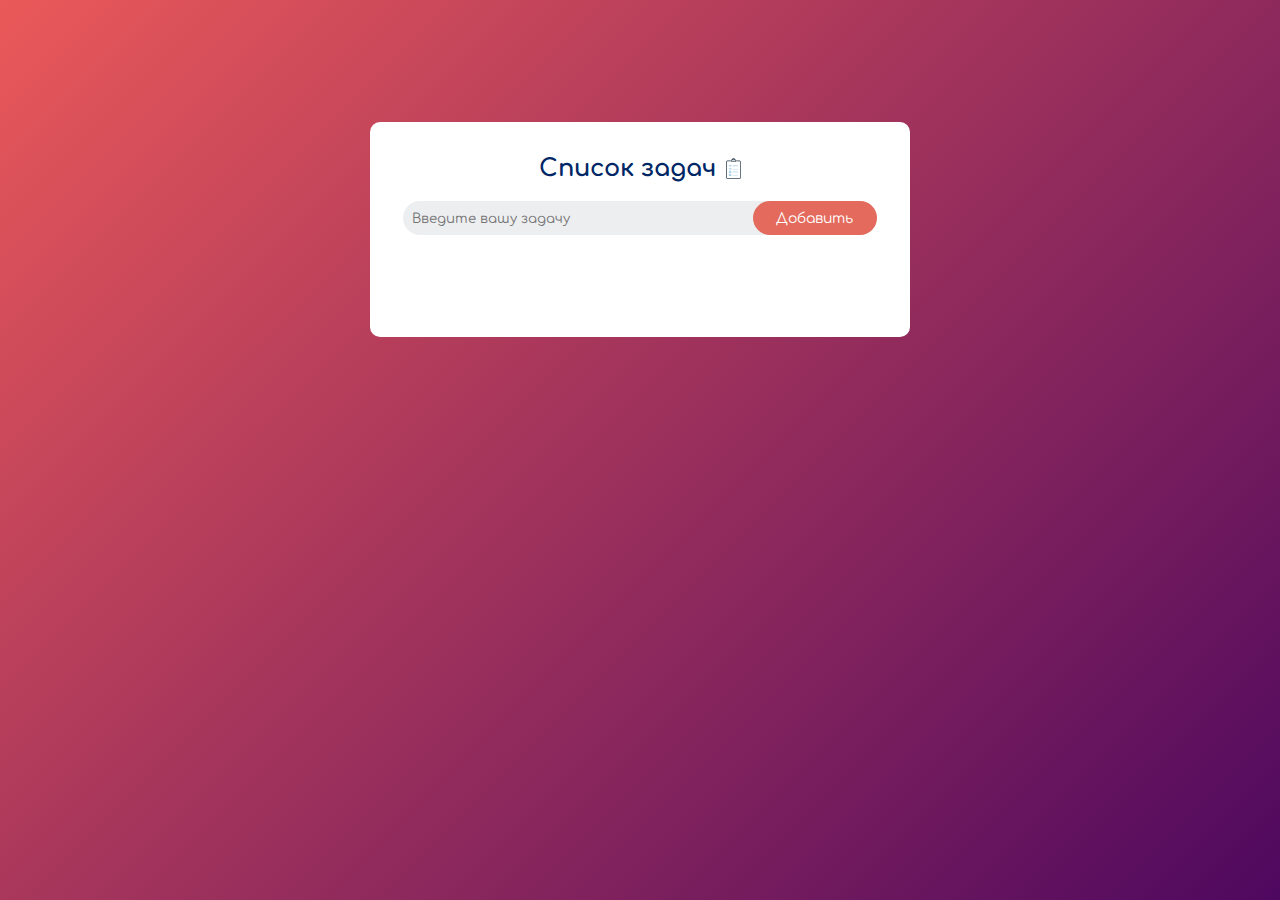
<file: index.html>
<!DOCTYPE html>
<html>
	<head>	
		<meta charset="UTF-8">
		<link rel="stylesheet" type="text/css"  href="styles.css">
		<link rel="stylesheet" media="screen and (max-width: 450px)" href="mediaQueries.css"> 
		<title>Список задач</title>
		<style></style>
	</head>
	
	<body>	
		<div class="app-container">
			<h2>Список задач <img src="img/to-do-list-icon100.png"></h2>
			<div class="input-container">
				<input type="text" id="input-box" placeholder="Введите вашу задачу">
				<button class="desktop-button" onclick="addTask()">Добавить</button>
				<button class="mobile-button" onclick="addTask()">+</button>
			</div>
			<ul id="list-container">
				
			</ul>
		</div>
		
		<script type="text/javascript" src="script.js"></script>	
	</body>
</html>
</file>
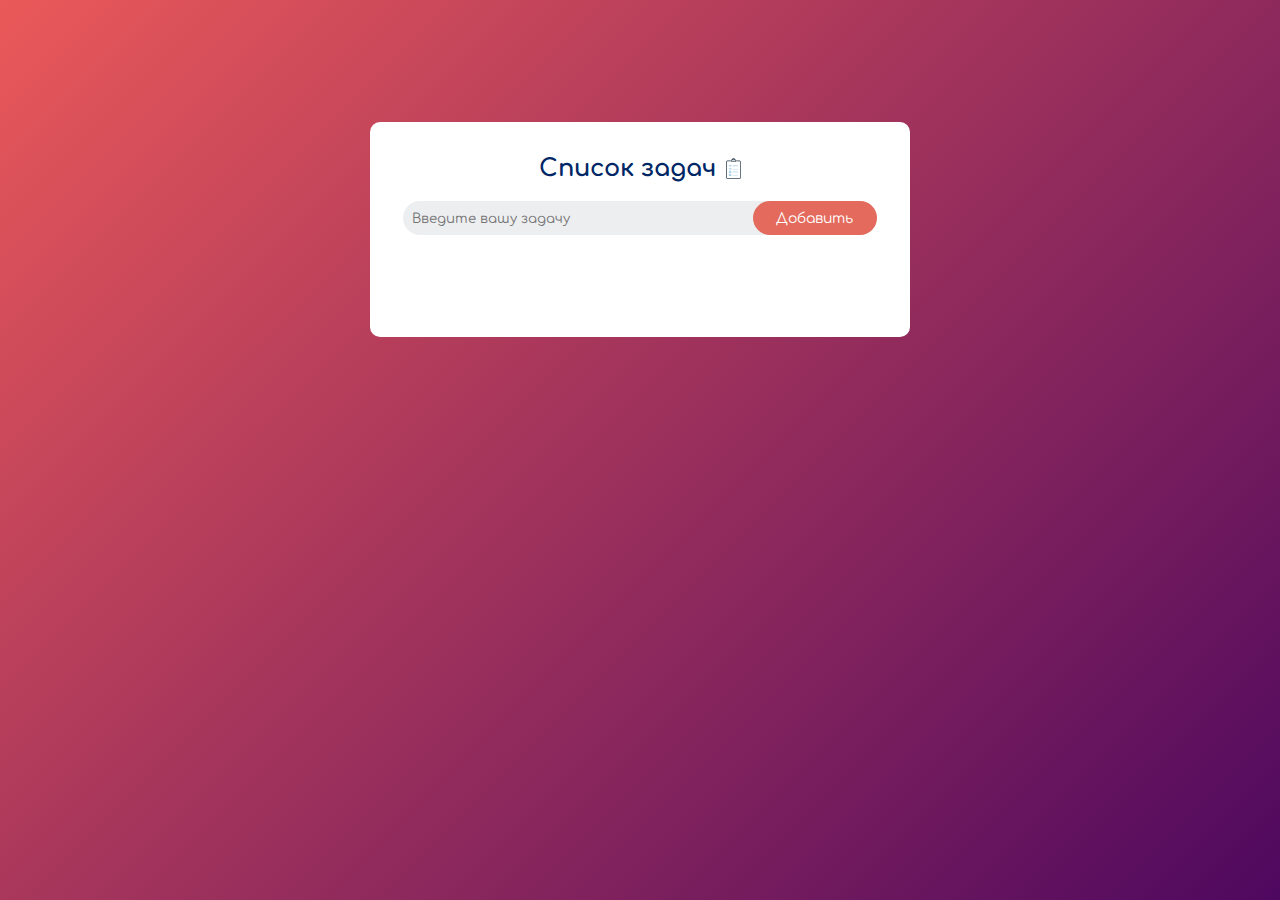
<file: main.html>
<!DOCTYPE html>
<html>
	<head>	
		<meta charset="UTF-8">
		<link rel="stylesheet" type="text/css"  href="styles.css">
		<link rel="stylesheet" media="screen and (max-width: 450px)" href="mediaQueries.css"> 
		<title>Список задач</title>
		<style></style>
	</head>
	
	<body>	
		<div class="app-container">
			<h2>Список задач <img src="img/to-do-list-icon100.png"></h2>
			<div class="input-container">
				<input type="text" id="input-box" placeholder="Введите вашу задачу">
				<button class="desktop-button" onclick="addTask()">Добавить</button>
				<button class="mobile-button" onclick="addTask()">+</button>
			</div>
			<ul id="list-container">
				
			</ul>
		</div>
		
		<script type="text/javascript" src="script.js"></script>	
	</body>
</html>
</file>
<file: styles.css>
@font-face {
    font-family: 'Comfortaa';
    src: url("fonts/Comfortaa-VariableFont_wght.ttf");
}
*{margin:0;
	padding:0;
	box-sizing:border-box;	
	font-family: 'Comfortaa';
}
body{background: linear-gradient(135deg,#ea5959,#4e085f);
	width:100%;	
	min-height: 100vh;/*высота элемента должна быть равна высоте всей видимой области браузера.*/
	padding:5%;
	margin:auto;
	border-radius:3%;		
}
.app-container{
	width: 100%;
	max-width: 540px;
	background: #fff;
	border-radius: 10px;
	margin: 5% auto 2%;
	padding: 2% 2% 8%;
}
.app-container h2{
	color: #002765;
	display: flex;
	align-items: center;
	justify-content: center;
	margin:2% 0 4% 0;
}
.app-container h2 img{
	width: 15px;
	margin-left: 2%;
}
.input-container{
	display: flex;
	align-items: center;
	justify-content: space-between;
	background: #edeef0;
	border-radius: 30px;	
	margin: 0 2% 2% 2%;
}
input{
	width: 100%;
	border: none;
	outline: none;
	background: transparent;/* используется для задания прозрачного фона */
	padding: 2%;
	font-weight: 12px;
}
.desktop-button{
	border: none;
	outline: none;
	padding: 2% 5%;
	background: #e36a5c;
	color: #fff;
	font-size: 14px;
	cursor: pointer; /*курсор мыши принимает вид указателя, обычно представленного значком руки с вытянутым пальцем. */
	border-radius: 40px;
}
.mobile-button{
	display: none;
}
ul li{
	list-style: none;
	font-size: 16px;
	padding: 2% 1% 2% 8%;
	user-select: none;
	cursor: pointer;
	position: relative;
}
ul li::before{
	content: '';
	position: absolute;
	height: 20px;
	width: 20px;
	border-radius: 50%;
	background-image: url(img/unchecked.png);
	background-size: cover;
	background-position: center;
	top: 23%;
	left: 2.5%;
}
ul li.checked{
	color: #555;
	text-decoration: line-through;
}
ul li.checked::before{
	background-image: url(img/checked.png);
}
ul li span{
	position: absolute;
	right: 0;
	top: 2%;
	width: 40px;
	height: 40px;
	font-size: 22px;
	color: #555;
	line-height: 40px;
	text-align: center;
	border-radius: 50%;
}
ul li span:hover{
	background: #edeef0;
}
</file>
<file: mediaQueries.css>
@media (max-width: 480px) {
    .app-container {
        border-radius: 0;
    }
    .input-container{        
        margin: 0 1% 5% 1%;
    }
    input{
        padding: 1%;
        font-weight: 6px;
        margin-left: 5%;
    }
    .desktop-button {
        display: none; /* Скрыть кнопку для десктопной версии на мобильных устройствах */
    }
    .mobile-button {
        display: inline-block; /* Отобразить кнопку для мобильной версии */
        border: none;
        outline: none;
        padding: 2% 5%;
        background: #e36a5c;
        color: #fff;
        font-size: 14px;
        cursor: pointer; /*курсор мыши принимает вид указателя, обычно представленного значком руки с вытянутым пальцем. */
        border-radius: 40px;
    }
    ul li{       
        font-size: 12px;
        padding: 2% 1% 2% 8%;  
    }
    ul li::before{        
        height: 10px;
        width: 10px;        
        top: 30%;
        left: 2.5%;
    }
    ul li span{       
        right: 0;
        top: 2%;
        width: 25px;
        height: 25px;
        font-size: 14px;        
        line-height: 25px;        
        text-align: center;
        
    }
}
</file>
